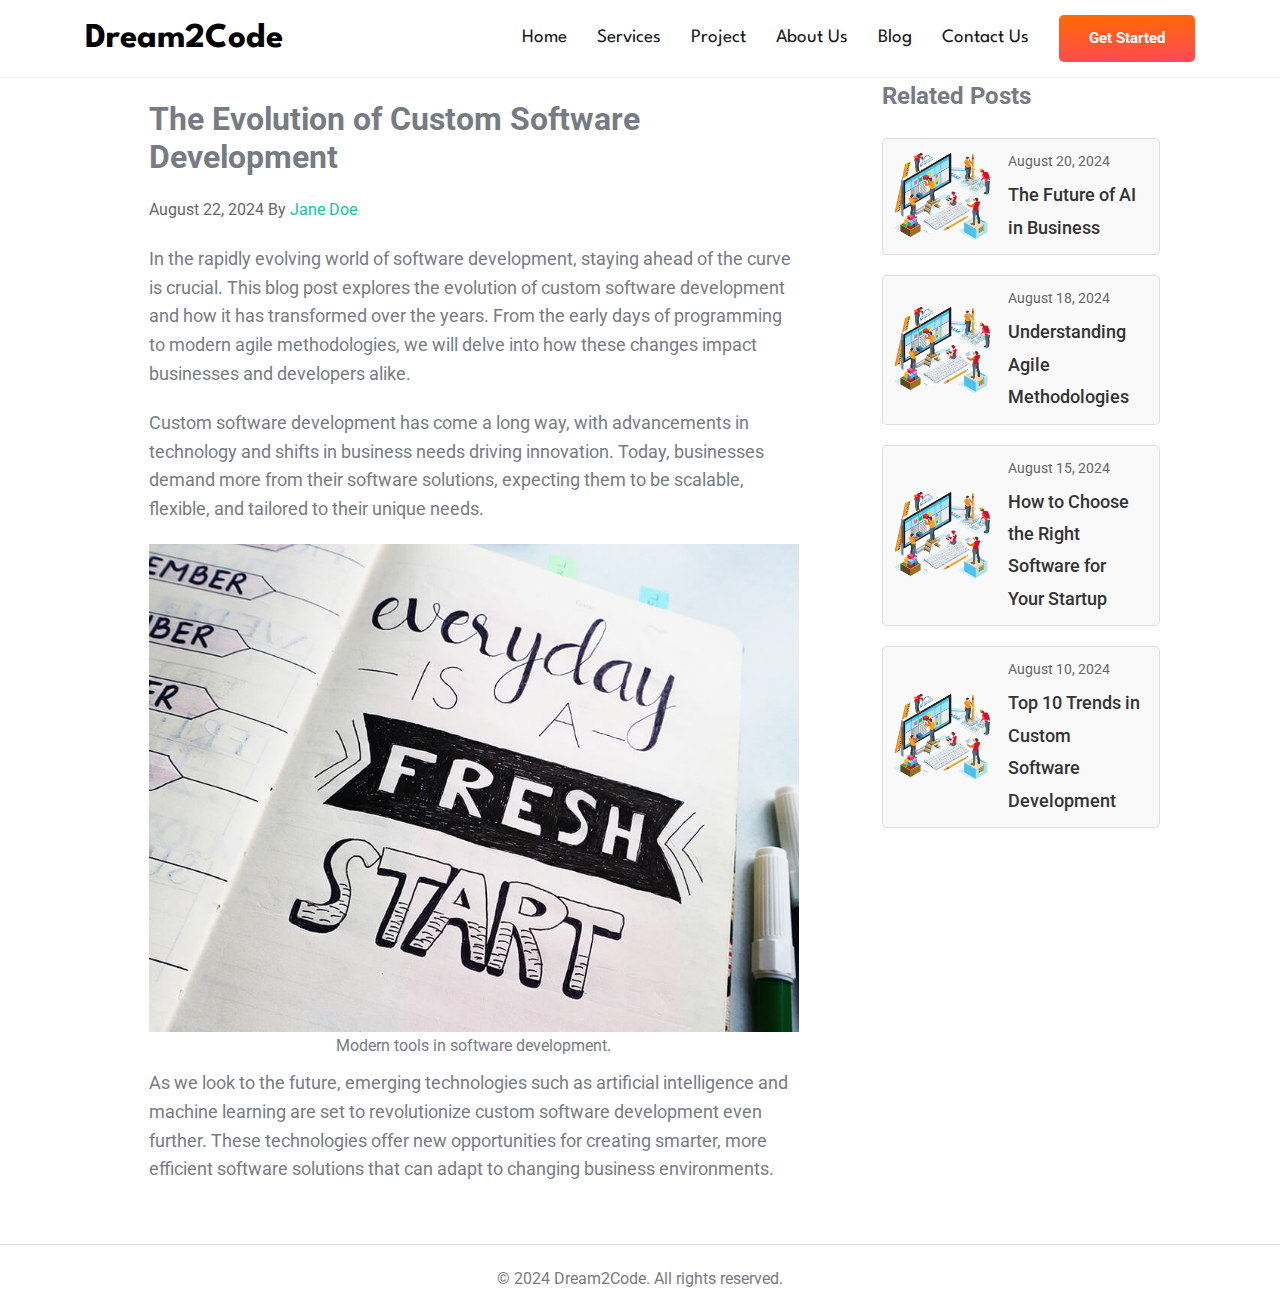
<file: blog.html>
<!DOCTYPE html>
<html lang="en">

<head>
  <meta charset="UTF-8">
  <meta http-equiv="X-UA-Compatible" content="IE=edge">
  <meta name="viewport" content="width=device-width, initial-scale=1.0">
  <title>Blog Post Title - Dream2Code</title>

  <!-- Favicon -->
  <link rel="shortcut icon" href="./favicon.svg" type="image/svg+xml">

  <!-- Custom CSS -->
  <link rel="stylesheet" href="./assets/css/style.css">

  <!-- Google Fonts -->
  <link rel="preconnect" href="https://fonts.googleapis.com">
  <link rel="preconnect" href="https://fonts.gstatic.com" crossorigin>
  <link href="https://fonts.googleapis.com/css2?family=League+Spartan:wght@500;700&family=Roboto:wght@400;500;700&display=swap" rel="stylesheet">

  <style>
  



    /* Blog View Styles */
    .blog-view {
      padding: 40px 0;
    }

    .blog-wrapper {
      display: flex;
      flex-wrap: wrap;
      gap: 20px;
    }

    .blog-post {
      flex-basis: 70%; /* Occupy 75% of the width */
      min-width: 300px;
    }

    .blog-sidebar {
      flex-basis: 25%; /* Occupy 25% of the width */
      min-width: 100px;
      margin-top: 35px;
    }

    .blog-banner {
      text-align: center;
      margin-bottom: 20px;
    }

    .blog-banner img {
      max-width: 100%;
      height: auto;
      padding: 20px;
      max-width: 600px; /* Adjust the max-width as needed */
    }

    .blog-content {
      max-width: 650px;
      margin: 0 auto;
      margin-top: 40px;
    }

    .blog-title {
      font-size: 32px;
      margin: 0;
      line-height: normal;
      padding: 20px 0px;
    }

    figcaption{
      text-align: center;
      margin-bottom: 8px;
    }

    .blog-date, .blog-author {
      font-size: 16px;
      color: #666;
      margin-bottom: 20px;
    }

    .blog-body p {
      font-size: 18px;
      line-height: 1.6;
      margin-bottom: 20px;
    }

    .author-link {
      color: #13c4a1;
      text-decoration: none;
      display: inline;
    }

    /* Sidebar Styles */
    .sidebar-title {
      font-size: 24px;
      margin-bottom: 20px;
    }

    .related-posts {
      list-style: none;
      padding: 0;
      margin: 0;
    }

    .related-post-item {
      margin-bottom: 20px;
      display: flex;
      align-items: center;
      border: 1px solid #ddd; /* Add a border around each related post */
      border-radius: 5px;    /* Rounded corners */
      background-color: #f9f9f9; /* Background color for the box */
      padding: 10px; /* Padding inside the box */
    }

    .related-post-link {
      text-decoration: none;
      color: #333;
      display: flex;
      align-items: center;
    }

    .related-post-image {
      width: 100px; /* Adjust width as needed */
      height: auto;
      margin-right: 15px;
      border-radius: 5px;
      overflow: hidden;
    }

    .related-post-info {
      max-width: calc(100% - 120px); /* Adjust to fit image width */
    }

    .related-post-date {
      font-size: 14px;
      color: #666;
      margin: 0;
    }

    .related-post-title {
      font-size: 18px;
      margin: 5px 0 0;
      font-weight: 500;
    }

    .related-post-link:hover {
      text-decoration: underline;
    }

    .footer {
      background-color: #fff;
      border-top: 1px solid #ddd;
      padding: 20px 0;
      text-align: center;
    }

    /* Media Queries for Responsiveness */
    @media (max-width: 768px) {
      .navbar-list {
        flex-direction: column;
        align-items: center;
      }

      .navbar-list li {
        margin: 5px 0;
      }

      .blog-wrapper {
        flex-direction: column;
      }

      .blog-post, .blog-sidebar {
        flex-basis: 100%; /* Full width for both elements on smaller screens */
        min-width: 100%;
      }

      .related-post-image {
        width: 80px; /* Smaller image size for mobile */
      }
    }

    @media (max-width: 480px) {
      .blog-title {
        font-size: 28px;
      }

      .blog-date, .blog-author {
        font-size: 14px;
      }

      .blog-body p {
        font-size: 16px;
      }
    }
  </style>
</head>

<body>

  <!-- Header -->
  <header class="header" data-header>
    <div class="container">

      <a href="#" class="logo">Dream2Code</a>

      <nav class="navbar container" data-navbar>
        <ul class="navbar-list">

          <li>
            <a href="index.html" class="navbar-link" data-nav-link>Home</a>
          </li>

          <li>
            <a href="index.html#service" class="navbar-link" data-nav-link>Services</a>
          </li>

          <li>
            <a href="index.html#project" class="navbar-link" data-nav-link>Project</a>
          </li>

          <li>
            <a href="index.html#about" class="navbar-link" data-nav-link>About Us</a>
          </li>

          <li>
            <a href="blog.html" class="navbar-link" data-nav-link>Blog</a>
          </li>

          <li>
            <a href="index.html#contact" class="navbar-link" data-nav-link>Contact Us</a>
          </li>

          <li>
            <a href="index.html#contact" class="btn btn-primary">Get Started</a>
          </li>

        </ul>
      </nav>

      <button class="nav-toggle-btn" aria-label="Toggle menu" data-nav-toggler>
        <ion-icon name="menu-outline" class="open"></ion-icon>
        <ion-icon name="close-outline" class="close"></ion-icon>
      </button>

    </div>
  </header>


  <!-- Main Content -->
  <main>
    <section class="section blog-view">
      <div class="container">
        <div class="blog-wrapper">
          <!-- Blog Post -->
          <article class="blog-post">
            <div class="blog-content">
              <h1 class="blog-title">The Evolution of Custom Software Development</h1>
              <p class="blog-date">August 22, 2024 By <a href="#" class="author-link">Jane Doe</a></p>
         

              <div class="blog-body">
                <p>
                  In the rapidly evolving world of software development, staying ahead of the curve is crucial. This blog post explores the evolution of custom software development and how it has transformed over the years. From the early days of programming to modern agile methodologies, we will delve into how these changes impact businesses and developers alike.
                </p>
                <!-- <figure>
                  <img src="./assets/images/blog-2.jpg" alt="Software Development Milestones" class="img-cover">
                  <figcaption>Key milestones in software development.</figcaption>
                </figure> -->
                <p>
                  Custom software development has come a long way, with advancements in technology and shifts in business needs driving innovation. Today, businesses demand more from their software solutions, expecting them to be scalable, flexible, and tailored to their unique needs.
                </p>
                <figure>
                  <img src="./assets/images/blog-3.jpg" alt="Modern Development Tools" class="img-cover">
                  <figcaption>Modern tools in software development.</figcaption>
                </figure>
                <p>
                  As we look to the future, emerging technologies such as artificial intelligence and machine learning are set to revolutionize custom software development even further. These technologies offer new opportunities for creating smarter, more efficient software solutions that can adapt to changing business environments.
                </p>
              </div>
            </div>
          </article>

          <!-- Sidebar: Other Blog Posts -->
          <aside class="blog-sidebar">
            <h2 class="sidebar-title">Related Posts</h2>
            <ul class="related-posts">
              <li class="related-post-item">
                <a href="#" class="related-post-link">
                  <img src="./assets/images/pngwing.com.png" alt="The Future of AI in Business" class="related-post-image">
                  <div class="related-post-info">
                    <p class="related-post-date">August 20, 2024</p>
                    <h3 class="related-post-title">The Future of AI in Business</h3>
                  </div>
                </a>
              </li>
              <li class="related-post-item">
                <a href="#" class="related-post-link">
                  <img src="./assets/images/pngwing.com.png" alt="Understanding Agile Methodologies" class="related-post-image">
                  <div class="related-post-info">
                    <p class="related-post-date">August 18, 2024</p>
                    <h3 class="related-post-title">Understanding Agile Methodologies</h3>
                  </div>
                </a>
              </li>
              <li class="related-post-item">
                <a href="#" class="related-post-link">
                  <img src="./assets/images/pngwing.com.png" alt="How to Choose the Right Software for Your Startup" class="related-post-image">
                  <div class="related-post-info">
                    <p class="related-post-date">August 15, 2024</p>
                    <h3 class="related-post-title">How to Choose the Right Software for Your Startup</h3>
                  </div>
                </a>
              </li>
              <li class="related-post-item">
                <a href="#" class="related-post-link">
                  <img src="./assets/images/pngwing.com.png" alt="Top 10 Trends in Custom Software Development" class="related-post-image">
                  <div class="related-post-info">
                    <p class="related-post-date">August 10, 2024</p>
                    <h3 class="related-post-title">Top 10 Trends in Custom Software Development</h3>
                  </div>
                </a>
              </li>
            </ul>
          </aside>
        </div>
      </div>
    </section>
  </main>

  <!-- Footer -->
  <footer class="footer">
    <div class="container">
      <p>&copy; 2024 Dream2Code. All rights reserved.</p>
    </div>
  </footer>
</body>

</html>
</file>
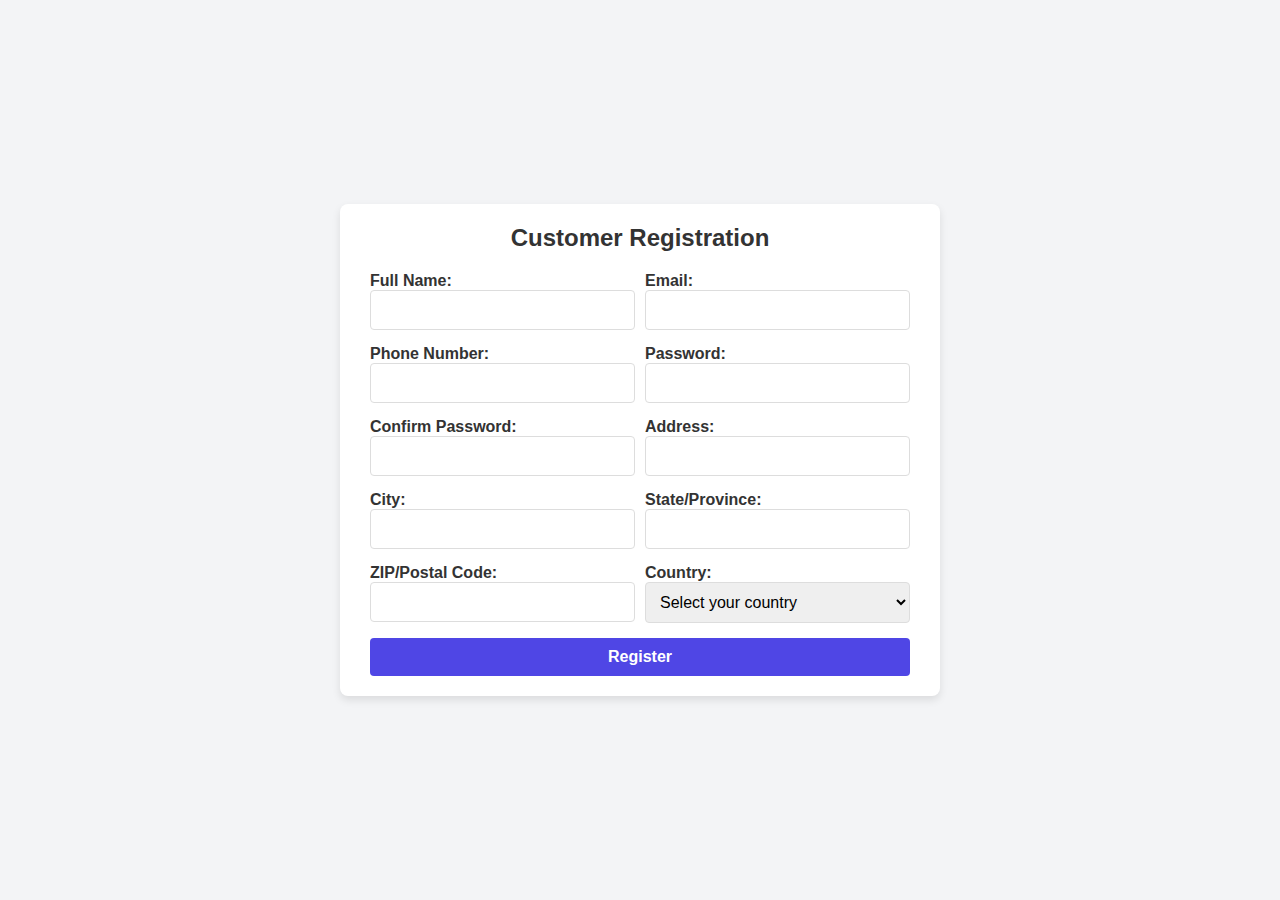
<file: form.html>
<!DOCTYPE html>
<html lang="en">
<head>
  <meta charset="UTF-8">
  <meta name="viewport" content="width=device-width, initial-scale=1.0">
  <title>Customer Registration Form</title>
  <style>
    * {
      box-sizing: border-box;
      margin: 0;
      padding: 0;
    }

    body {
      font-family: Arial, sans-serif;
      background-color: #f3f4f6;
      display: flex;
      justify-content: center;
      align-items: center;
      min-height: 100vh;
    }

    .form-container {
      background-color: #fff;
      padding: 20px 30px;
      border-radius: 8px;
      box-shadow: 0 4px 8px rgba(0, 0, 0, 0.1);
      max-width: 600px;
      width: 100%;
    }

    h2 {
      margin-bottom: 20px;
      color: #333;
      text-align: center;
    }

    .form-group {
      display: flex;
      justify-content: space-between;
      margin-bottom: 15px;
    }

    .form-group label {
      font-weight: bold;
      color: #333;
      margin-bottom: 5px;
    }

    .form-group div {
      flex: 1;
      margin-right: 10px;
    }

    .form-group div:last-child {
      margin-right: 0;
    }

    input[type="text"],
    input[type="email"],
    input[type="tel"],
    input[type="password"],
    select {
      width: 100%;
      padding: 10px;
      border: 1px solid #ddd;
      border-radius: 4px;
      font-size: 16px;
      outline: none;
      transition: border-color 0.3s;
    }

    input[type="text"]:focus,
    input[type="email"]:focus,
    input[type="tel"]:focus,
    input[type="password"]:focus,
    select:focus {
      border-color: #7f9cf5;
    }

    button {
      width: 100%;
      padding: 10px;
      font-size: 16px;
      font-weight: bold;
      background-color: #4f46e5;
      color: #fff;
      border: none;
      border-radius: 4px;
      cursor: pointer;
      transition: background-color 0.3s;
    }

    button:hover {
      background-color: #4338ca;
    }
  </style>
</head>
<body>
  <div class="form-container">
    <h2>Customer Registration</h2>
    <form id="registrationForm">
      <div class="form-group">
        <div>
          <label for="name">Full Name:</label>
          <input type="text" id="name" name="name" required pattern="^[a-zA-Z\s]+$" title="Please enter letters only">
        </div>
        <div>
          <label for="email">Email:</label>
          <input type="email" id="email" name="email" required>
        </div>
      </div>

      <div class="form-group">
        <div>
          <label for="phone">Phone Number:</label>
          <input type="tel" id="phone" name="phone" required pattern="^[0-9]{10}$" title="Please enter a 10-digit phone number">
        </div>
        <div>
          <label for="password">Password:</label>
          <input type="password" id="password" name="password" required minlength="8" title="Password must be at least 8 characters">
        </div>
      </div>

      <div class="form-group">
        <div>
          <label for="confirmPassword">Confirm Password:</label>
          <input type="password" id="confirmPassword" name="confirmPassword" required minlength="8" title="Password must be at least 8 characters">
        </div>
        <div>
          <label for="address">Address:</label>
          <input type="text" id="address" name="address" required minlength="10" maxlength="100">
        </div>
      </div>

      <div class="form-group">
        <div>
          <label for="city">City:</label>
          <input type="text" id="city" name="city" required pattern="^[a-zA-Z\s]+$" title="Please enter letters only">
        </div>
        <div>
          <label for="state">State/Province:</label>
          <input type="text" id="state" name="state" required pattern="^[a-zA-Z\s]+$" title="Please enter letters only">
        </div>
      </div>

      <div class="form-group">
        <div>
          <label for="zip">ZIP/Postal Code:</label>
          <input type="text" id="zip" name="zip" required pattern="^[0-9]{5,6}$" title="Please enter a 5 or 6-digit ZIP/Postal code">
        </div>
        <div>
          <label for="country">Country:</label>
          <select id="country" name="country" required>
            <option value="" disabled selected>Select your country</option>
            <option value="India">India</option>
            <option value="Canada">Canada</option>
            <option value="United States">United States</option>
            <!-- Add more country options as needed -->
          </select>
        </div>
      </div>

      <button type="submit">Register</button>
    </form>
  </div>
</body>
</html>
</file>
<file: assets/css/style.css>
/*-----------------------------------*\
  #style.css
\*-----------------------------------*/

/**
 * copyright 2022 codewithsadee
 */





/*-----------------------------------*\
  #CUSTOM PROPERTY
\*-----------------------------------*/

:root {

  /**
   * colors
   */

  --safety-orange: hsl(25, 100%, 50%);
  --lavender-gray: hsl(230, 19%, 81%);
  --persian-rose: hsl(328, 100%, 59%);
  --red-crayola: hsl(341, 100%, 49%);
  --eerie-black: hsl(240, 6%, 10%);
  --light-gray: hsl(0, 0%, 80%);
  --cultured-2: hsl(210, 60%, 98%);
  --platinum: hsl(0, 0%, 90%);
  --gray-web: hsl(220, 5%, 49%);
  --cultured: hsl(0, 0%, 93%);
  --black_10: hsla(0, 0%, 0%, 0.1);
  --black_5: hsla(0, 0%, 0%, 0.05);
  --white-1: hsl(0, 0%, 100%);
  --white-2: hsl(0, 14%, 98%);
  --black: hsl(0, 0%, 0%);

  /**
   * gradient color
   */

  --gradient: linear-gradient(to left top, var(--persian-rose), var(--safety-orange));

  /**
   * typography
   */

  --ff-roboto: 'Roboto', sans-serif;
  --ff-league-spartan: 'League Spartan', sans-serif;

  --fs-1: 3.5rem;
  --fs-2: 3rem;
  --fs-3: 2.1rem;
  --fs-4: 1.7rem;
  --fs-5: 1.4rem;
  --fs-6: 1.3rem;

  --fw-700: 700;
  --fw-500: 500;

  /**
   * spacing
   */

  --section-padding: 60px;

  /**
   * shadow
   */

  --shadow-1: 0 6px 24px var(--black_5);
  --shadow-2: 0 2px 28px var(--black_10);

  /**
   * border radius
   */

  --radius-2: 2px;
  --radius-5: 5px;
  --radius-8: 8px;

  /**
   * transition
   */

  --transition-1: 0.25s ease;
  --transition-2: 0.5s ease;
  --cubic-out: cubic-bezier(0.33, 0.85, 0.4, 0.96);

}





/*-----------------------------------*\
  #RESET
\*-----------------------------------*/

*,
*::before,
*::after {
  margin: 0;
  padding: 0;
  box-sizing: border-box;
}

li { list-style: none; }

a {
  text-decoration: none;
  color: inherit;
}

a,
img,
span,
time,
label,
input,
button,
textarea,
ion-icon { display: block; }

img { height: auto; }

input,
button,
textarea {
  background: none;
  border: none;
  font: inherit;
}

input,
textarea { width: 100%; }

button { cursor: pointer; }

ion-icon { pointer-events: none; }

address { font-style: normal; }

html {
  font-family: var(--ff-roboto);
  font-size: 10px;
  scroll-behavior: smooth;
}

body {
  background-color: var(--white-1);
  color: var(--gray-web);
  font-size: 1.6rem;
  line-height: 1.8;
}

::-webkit-scrollbar { width: 10px; }

::-webkit-scrollbar-track { background-color: hsl(0, 0%, 98%); }

::-webkit-scrollbar-thumb { background-color: hsl(0, 0%, 80%); }

::-webkit-scrollbar-thumb:hover { background-color: hsl(0, 0%, 70%); }

:focus-visible { outline-offset: 4px; }





/*-----------------------------------*\
  #REUSED STYLE
\*-----------------------------------*/

.container { padding-inline: 15px; }

.btn {
  max-width: max-content;
  color: var(--white-1);
  font-size: var(--fs-6);
  font-weight: var(--fw-700);
  padding: 10px 30px;
  border-radius: var(--radius-5);
  transition: var(--transition-1);
}

.btn-primary {
  background-image: var(--gradient);
  background-size: 1000%;
}

.btn-primary:is(:hover, :focus) { background-position: bottom right; }

.btn-secondary {
  background-color: var(--white-1);
  color: var(--eerie-black);
}

.btn-secondary:is(:hover, :focus) {
  background-color: var(--eerie-black);
  color: var(--white-1);
}

.section { padding-block: var(--section-padding); }

.h1,
.h2,
.h3 {
  color: var(--eerie-black);
  font-family: var(--ff-league-spartan);
  line-height: 1.2;
}

.h1 { font-size: var(--fs-1); }

.h2 { font-size: var(--fs-2); }

.h3 { font-size: var(--fs-3); }

.w-100 { width: 100%; }

.section-title,
.section-text { text-align: center; }

.section-text { font-size: var(--fs-6); }

.grid-list {
  display: grid;
  gap: 30px;
}

.img-holder {
  aspect-ratio: var(--width) / var(--height);
  background-color: var(--light-gray);
}

.img-cover {
  width: 100%;
  height: 100%;
  object-fit: cover;
}





/*-----------------------------------*\
  #HEADER
\*-----------------------------------*/

.header {
  position: fixed;
  top: 0;
  left: 0;
  width: 100%;
  background-color: var(--white-1);
  padding-block: 15px;
  border-block-end: 1px solid var(--cultured);
  z-index: 4;
  transition: var(--transition-1);
}

.header.active { filter: drop-shadow(var(--shadow-2)); }

.header > .container {
  display: flex;
  justify-content: space-between;
  align-items: center;
}

.logo {
  font-family: var(--ff-league-spartan);
  color: var(--black);
  font-size: 3.5rem;
  font-weight: var(--fw-700);
  line-height: 1;
}

.nav-toggle-btn { font-size: 40px; }

.nav-toggle-btn.active .open,
.nav-toggle-btn .close { display: none; }

.nav-toggle-btn .open,
.nav-toggle-btn.active .close { display: block; }

.navbar {
  background-color: var(--white-1);
  position: absolute;
  top: 100%;
  left: 50%;
  transform: translateX(-50%);
  max-width: calc(100% - 30px);
  width: 100%;
  padding-inline: 0;
  border: 1px solid var(--cultured);
  transition: 0.3s var(--cubic-out);
  max-height: 0;
  visibility: hidden;
  overflow: hidden;
}

.navbar.active {
  max-height: 320px;
  visibility: visible;
  transition-duration: 0.5s;
}

.navbar-list {
  padding: 20px 15px;
  padding-block-start: 10px;
  opacity: 0;
  transition: var(--transition-1);
}

.navbar.active .navbar-list { opacity: 1; }

.navbar-link {
  color: var(--eerie-black);
  font-family: var(--ff-league-spartan);
  font-size: var(--fs-4);
  line-height: 1.2;
  padding-block: 8px;
  transition: var(--transition-1);
}

.navbar-link:is(:hover, :focus) { color: var(--red-crayola); }

.header .btn { margin-block-start: 10px; }





/*-----------------------------------*\
  #HEO
\*-----------------------------------*/

.hero {
  padding-block-start: calc(var(--section-padding) + 50px);
  text-align: center;
}

.hero-content { margin-block-end: 30px; }

.hero-subtitle {
  color: var(--eerie-black);
  font-size: var(--fs-5);
  font-weight: var(--fw-500);
}

.hero-title { margin-block: 12px 8px; }

.hero-text { font-size: var(--fs-5); }

.hero .btn {
  margin-inline: auto;
  margin-block-start: 20px;
}





/*-----------------------------------*\
  #SERVICE
\*-----------------------------------*/

.service { background-color: var(--white-2); }

.service .section-text { margin-block: 5px 35px; }

.service-card {
  background-color: var(--white-1);
  padding: 20px 15px;
  border: 1px solid var(--platinum);
  border-radius: var(--radius-5);
  text-align: center;
  box-shadow: var(--shadow-1);
  transition: var(--transition-2);
}

.service-card:is(:hover, :focus-within) { transform: translateY(-10px); }

.service-card .card-icon {
  color: var(--white-1);
  font-size: 25px;
  max-width: max-content;
  margin-inline: auto;
  padding: 18px;
  border-radius: 50%;
}

.service-card .card-title { margin-block: 20px 8px; }

.service-card .card-text { font-size: var(--fs-6); }





/*-----------------------------------*\
  #PROJECT
\*-----------------------------------*/

.project .section-text { margin-block: 5px 35px; }

.project-card {
  position: relative;
  border-radius: var(--radius-8);
  overflow: hidden;
}

.project-card::after {
  content: "";
  position: absolute;
  top: 0;
  left: 0;
  width: 100%;
  height: 100%;
  background-color: var(--black);
  opacity: 0.5;
  transition: var(--transition-2);
}

.project-card:is(:hover, :focus-within)::after { opacity: 0.8; }

.project-card .card-content {
  position: absolute;
  bottom: 0;
  left: 0;
  right: 0;
  padding: 20px;
  z-index: 1;
  transition: var(--transition-2);
}

.project-card:is(:hover, :focus-within) .card-content { transform: translateY(-20px); }

.project-card .card-subtitle {
  color: var(--lavender-gray);
  font-size: var(--fs-6);
  line-height: 1;
}

.project-card .card-title {
  color: var(--white-1);
  margin-block: 12px 15px;
}





/*-----------------------------------*\
  #ABOUT
\*-----------------------------------*/

.about { background-color: var(--white-2); }

.about-banner {
  position: relative;
  border-radius: var(--radius-5);
  overflow: hidden;
  margin-block-end: 25px;
}

.play-btn {
  position: absolute;
  top: 50%;
  left: 50%;
  transform: translate(-50%, -50%);
  background-color: var(--white-1);
  color: var(--red-crayola);
  font-size: 32px;
  padding: 16px;
  border-radius: 50%;
  animation: pulse 1.5s ease-out infinite;
}

@keyframes pulse {
  0% { box-shadow: 0 0 0 1px var(--white-1); }
  100% { box-shadow: 0 0 0 25px transparent; }
}

.about :is(.section-title, .section-text) { text-align: left; }

.about .section-title { margin-block-end: 5px; }

.about .section-text:not(:last-child) { margin-block-end: 18px; }

.about .h3 { margin-block-end: 8px; }

.about-list { margin-block: 15px 18px; }

.about-item {
  display: flex;
  align-items: flex-start;
  gap: 5px;
}

.about-item ion-icon {
  color: var(--red-crayola);
  flex-shrink: 0;
  margin-block-start: 2px;
}

.about-item:not(:last-child) { margin-block-end: 12px; }





/*-----------------------------------*\
  #CTA
\*-----------------------------------*/

.cta {
  position: relative;
  background-repeat: no-repeat;
  background-size: cover;
  background-position: center;
  background-attachment: fixed;
  z-index: 1;
}

.cta::after {
  content: "";
  position: absolute;
  top: 0;
  left: 0;
  width: 100%;
  height: 100%;
  background-image: var(--gradient);
  opacity: 0.95;
  z-index: -1;
}

.cta-subtitle,
.cta .section-title { color: var(--white-1); }

.cta-subtitle {
  font-size: var(--fs-6);
  font-weight: var(--fw-500);
  text-align: center;
}

.cta .section-title { margin-block: 12px 18px; }

.cta .btn { margin-inline: auto; }





/*-----------------------------------*\
  #BLOG
\*-----------------------------------*/

.blog .section-text { margin-block: 5px 35px; }

.blog-card { background-color: var(--white-2); }

.blog-card .card-banner { overflow: hidden; }

.blog-card .card-banner img { transition: var(--transition-2); }

.blog-card:is(:hover, :focus-within) .card-banner img { transform: scale(1.05); }

.blog-card .card-content { padding: 15px; }

.blog-card .time {
  color: var(--red-crayola);
  font-size: var(--fs-6);
  line-height: 1;
  margin-block-end: 10px;
}

.blog-card .card-title { transition: var(--transition-1); }

.blog-card .card-title:is(:hover, :focus) { color: var(--red-crayola); }





/*-----------------------------------*\
  #CONTACT
\*-----------------------------------*/

.contact { background-color: var(--white-2); }

.contact .section-text { margin-block: 5px 35px; }

.contact-form {
  background-color: var(--white-1);
  padding: 20px;
  border-radius: var(--radius-2);
  margin-block-end: 30px;
  box-shadow: var(--shadow-1);
}

.input-field {
  background-color: var(--white-2);
  color: var(--eerie-black);
  font-size: var(--fs-5);
  padding: 15px;
  border-radius: var(--radius-2);
  outline: 1px solid transparent;
  outline-offset: 0;
  margin-block-end: 15px;
}

.input-field::-webkit-inner-spin-button { display: none; }

.input-field:focus { outline-color: var(--red-crayola); }

.input-field::placeholder { transition: var(--transition-1); }

.input-field:focus::placeholder { opacity: 0; }

textarea.input-field {
  resize: vertical;
  min-height: 80px;
  height: 100px;
  max-height: 200px;
  overscroll-behavior: contain;
}

.checkbox {
  width: max-content;
  margin-block-start: 5px;
  accent-color: var(--red-crayola);
}

.label-link {
  display: inline-block;
  color: var(--red-crayola);
}

.label-link:is(:hover, :focus) { text-decoration: underline; }

.checkbox-wrapper {
  display: flex;
  align-items: flex-start;
  gap: 10px;
  margin-block-end: 15px;
}

.checkbox-wrapper .label { font-size: var(--fs-6); }

.contact-list {
  display: flex;
  flex-wrap: wrap;
  justify-content: center;
  gap: 30px 25px;
}

.contact-item { min-width: 100%; }

.contact-card {
  background-color: var(--white-1);
  padding: 20px;
  border-radius: var(--radius-2);
  box-shadow: var(--shadow-1);
  display: flex;
  align-items: flex-start;
  gap: 15px;
}

.contact-card .card-icon {
  background-color: var(--cultured-2);
  color: var(--red-crayola);
  font-size: 25px;
  padding: 13px;
  border-radius: 50%;
  transition: var(--transition-1);
}

.contact-card:is(:hover, :focus) .card-icon {
  background-color: var(--red-crayola);
  color: var(--white-1);
}

.contact-card .card-title { margin-block-end: 5px; }

.contact-card :is(.card-link, .card-address) {
  font-size: var(--fs-6);
  transition: var(--transition-1);
}

.contact-card .card-link:is(:hover, :focus) { color: var(--red-crayola); }





/*-----------------------------------*\
  #FOOTER
\*-----------------------------------*/

.footer {
  background-color: var(--white-2);
  padding-block: 20px;
}

.copyright {
  font-size: var(--fs-6);
  text-align: center;
}

.copyright-link {
  color: var(--red-crayola);
  font-weight: var(--fw-500);
  display: inline-block;
}





/*-----------------------------------*\
  #BACK TO TOP
\*-----------------------------------*/

.back-top-btn {
  position: fixed;
  bottom: 10px;
  right: 20px;
  background-color: var(--eerie-black);
  color: var(--white-1);
  padding: 12px;
  border-radius: 50%;
  box-shadow: var(--shadow-2);
  z-index: 4;
  opacity: 0;
  visibility: hidden;
  transition: var(--transition-1);
}

.back-top-btn.active {
  opacity: 1;
  visibility: visible;
  transform: translateY(-10px);
}

.back-top-btn:is(:hover, :focus) { opacity: 0.9; }





/*-----------------------------------*\
  #MEDIA QUERIES
\*-----------------------------------*/

/**
 * responsive for larger than 575px screen
 */

@media (min-width: 575px) {

  /**
   * REUSED STYLE
   */

  .container {
    max-width: 540px;
    width: 100%;
    margin-inline: auto;
  }

  .grid-list {
    grid-template-columns: 1fr 1fr;
    column-gap: 25px;
  }



  /**
   * BLOG
   */

  .blog .grid-list { grid-template-columns: 1fr; }

  .blog-card.grid {
    display: grid;
    grid-template-columns: 0.47fr 1fr;
    align-items: center;
    gap: 10px;
  }



  /**
   * CONTACT
   */

  .input-wrapper {
    display: flex;
    gap: 15px;
  }

  .contact-item { min-width: calc(50% - 18px); }

}





/**
 * responsive for larger than 768px screen
 */

@media (min-width: 768px) {

  /**
   * CUSTOM PROPERTY
   */

  :root {

    /**
     * typography
     */

    --fs-1: 4.5rem;
    --fs-2: 3.7rem;
    --fs-3: 2.3rem;
    --fs-4: 1.8rem;
    --fs-5: 1.5rem;
    --fs-6: 1.4rem;

  }



  /**
   * REUSED STYLE
   */

  .container { max-width: 720px; }

  .section-text {
    max-width: 65ch;
    margin-inline: auto;
  }



  /**
   * HERO
   */

  .hero-text {
    max-width: 60ch;
    margin-inline: auto;
  }



  /**
   * ABOUT
   */

  .about-banner { max-width: 550px; }

  .about .section-text {
    max-width: unset;
    margin-inline: 0;
  }



  /**
   * CONTACT
   */

  .contact-form { padding: 30px; }

  .contact-item { min-width: calc(50% - 12.5px); }

}





/**
 * responsive for larger than 992px screen
 */

@media (min-width: 992px) {

  /**
   * CUSTOM PROPERTY
   */

  :root {

    /**
     * typography
     */

    --fs-1: 5rem;
    --fs-2: 4rem;
    --fs-3: 2.5rem;

    /**
     * spacing
     */

    --section-padding: 100px;

  }



  /**
   * REUSED STYLE
   */

  .container { max-width: 960px; }

  .grid-list { grid-template-columns: repeat(3, 1fr); }



  /**
   * HEADER
   */

  .nav-toggle-btn { display: none; }

  .navbar,
  .navbar.active { all: unset; }

  .navbar-list {
    all: unset;
    display: flex;
    align-items: center;
    gap: 30px;
  }

  .navbar-link { position: relative; }

  .navbar-link:is(:hover, :focus) { color: var(--eerie-black); }

  .navbar-link::after {
    content: "";
    position: absolute;
    bottom: 5px;
    left: 0;
    width: 100%;
    height: 2px;
    background-image: var(--gradient);
    transform: scaleX(0);
    transform-origin: left;
    transition: var(--transition-2);
  }

  .navbar-link:is(:hover, :focus)::after { transform: scaleX(1); }

  .header .btn { margin-block-start: 0; }



  /**
   * HERO
   */

  .hero .container {
    display: grid;
    grid-template-columns: 1fr 1fr;
    align-items: center;
    gap: 30px;
    text-align: left;
  }

  .hero-content { margin-block-end: 0; }

  .hero-subtitle {
    position: relative;
    padding-inline-start: 15px;
  }

  .hero-subtitle::before {
    content: "";
    position: absolute;
    top: 0;
    left: 0;
    width: 2px;
    height: 100%;
    background-color: var(--red-crayola);
  }

  .hero-text,
  .hero .btn { margin-inline: 0; }



  /**
   * SERVICE
   */

  .service-card { padding: 20px; }

  .service-card .h3 { --fs-3: 2.3rem; }



  /**
   * PROJECT
   */

  .project-card .card-subtitle { --fs-6: 1.5rem; }



  /**
   * ABOUT
   */

  .about .container {
    display: grid;
    grid-template-columns: 1fr 1fr;
    align-items: center;
    gap: 30px;
  }

  .about-banner { margin-block-end: 0; }



  /**
   * BLOG
   */

  .blog .grid-list {
    grid-template-columns: 1fr 1fr;
    row-gap: 20px;
  }

  .blog .grid-list > li:first-child {
    grid-column: 1 / 2;
    grid-row: 1 / 5;
  }

  .blog-card:not(.grid) { height: 100%; }

  .blog-card .card-content { padding-block: 10px; }

  .blog-card:not(.grid) .card-content { padding: 25px; }

  .blog-card.grid .h3 { --fs-3: 2rem; }

  .blog-card .time { --fs-6: 1.6rem; }



  /**
   * CONTACT
   */

  .checkbox-wrapper { margin-block: 20px; }

  .contact-item { min-width: calc(33.33% - 16.66px); }

  .contact-card { padding: 30px; }

  .contact-card .card-icon { font-size: 32px; }

}





/**
 * responsive for larger than 1200px screen
 */

@media (min-width: 1200px) {

  /**
   * CUSTOM PROPERTY
   */

  :root {

    /**
     * typography
     */

    --fs-1: 6.8rem;
    --fs-2: 4.5rem;
    --fs-4: 1.9rem;
    --fs-5: 1.6rem;
    --fs-6: 1.6rem;

  }



  /**
   * REUSED STYLE
   */

  .container { max-width: 1140px; }

  .btn { --fs-6: 1.5rem; }



  /**
   * SERVICE
   */

  .service-card { padding: 30px; }

  .service-card .h3 { --fs-3: 2.5rem; }



  /**
   * PROJECT
   */

  .project-card .card-content { padding: 30px; }

  .project-card .card-subtitle { --fs-6: 1.6rem; }



  /**
   * ABOUT
   */

  .about .container { gap: 60px; }

  .about-item { gap: 7px; }

  .about-item ion-icon { font-size: 20px; }



  /**
   * CTA
   */

  .cta .section-title { margin-block: 15px 24px; }



  /**
   * BLOG
   */

  .blog-card .time { --fs-6: 1.6rem; }

  .blog-card.grid .h3 { --fs-3: 2.4rem; }



  /**
   * CONTACT
   */

  .contact-form { padding: 50px; }

  .contact-card { gap: 20px; }

  .contact-card .card-icon { padding: 15px; }

}


/* Social Media Section */
.social-media {
  text-align: center;
  padding: 50px 0;
  background-color: #f4f4f4; /* Light grey background */
}

.social-media .section-title {
  margin-bottom: 20px;
  font-size: 2rem;
  color: #333;
}

.social-media-list {
  list-style: none;
  padding: 0;
  display: flex;
  justify-content: center;
  gap: 30px;
}

.social-media-link {
  font-size: 2.5rem;
  color: #333; /* Dark color for icons */
  transition: color 0.3s ease;
}

.social-media-link:hover {
  color: #13c4a1; /* Change color on hover */
}

/* Icon colors */
.social-media-link[aria-label="Instagram"] {
  color: #E1306C;
}

.social-media-link[aria-label="LinkedIn"] {
  color: #0077B5;
}

.social-media-link[aria-label="Facebook"] {
  color: #3b5998;
}

.social-media-link[aria-label="Instagram"]:hover,
.social-media-link[aria-label="LinkedIn"]:hover,
.social-media-link[aria-label="Facebook"]:hover {
  color: #13c4a1; /* Unified hover color */
}


/* Stats Section */
.stats {
  text-align: center;
  padding: 50px 20px; /* Added padding on the sides */
  background-color: #ffffff; /* White background */
}

.stats .section-title {
  margin-bottom: 30px;
  font-size: 3rem;
  color: #333;
}

.stats-container {
  display: flex;
  justify-content: center;
  gap: 20px;
  flex-wrap: wrap;
}

.stats-item {
  flex: 1;
  max-width: 300px; /* Increased max-width for better visibility */
  margin: 0 15px;
  padding: 20px;
  background-color: #f4f4f4; /* Light grey background */
  border-radius: 10px;
  box-shadow: 0 4px 8px rgba(0, 0, 0, 0.1);
}

.stats-number {
  display: block;
  font-size: 3rem;
  font-weight: bold;
  color: #333;
  margin-bottom: 10px;
}

.stats-label {
  font-size: 2rem;
  color: #666;
}

/* Responsive adjustments */
@media (max-width: 1024px) {
  .stats-container {
      gap: 10px;
  }

  .stats-item {
      max-width: 250px; /* Slightly smaller max-width on medium screens */
  }
}

@media (max-width: 768px) {
  .stats-container {
      flex-direction: column;
  }

  .stats-item {
      max-width: 100%; /* Full width for each item */
      margin-bottom: 15px; /* Margin at the bottom for spacing */
  }

  .stats-item:last-child {
      margin-bottom: 0; /* Remove margin from the last item */
  }
}

@media (max-width: 480px) {
  .stats .section-title {
      font-size: 2.5rem; /* Smaller title font size */
  }

  .stats-number {
      font-size: 2.5rem; /* Smaller number font size */
  }

  .stats-label {
      font-size: 2rem; /* Smaller label font size */
  }
}
</file>
